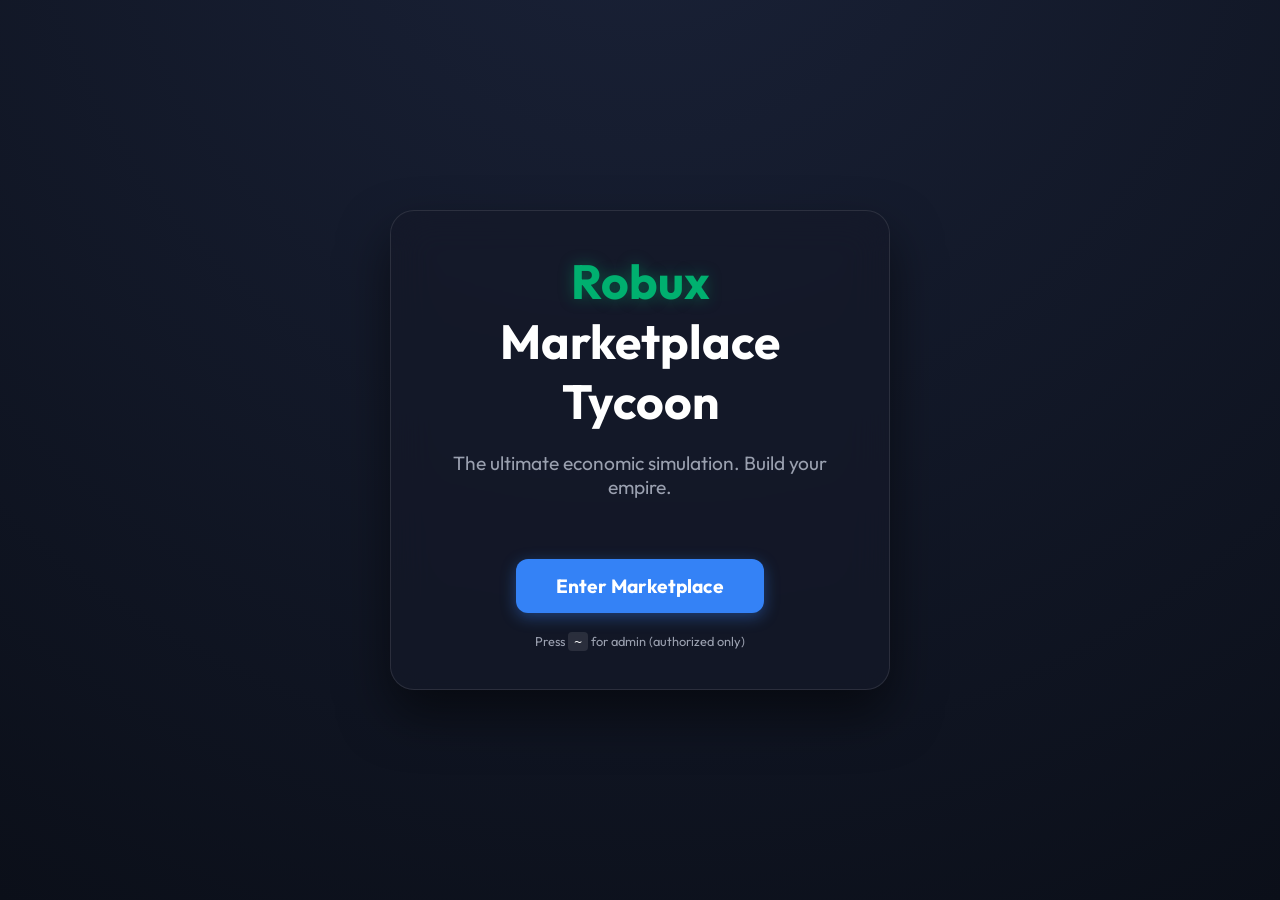
<file: index.html>
<!DOCTYPE html>
<html lang="en">

<head>
    <meta charset="UTF-8">
    <meta name="viewport" content="width=device-width, initial-scale=1.0">
    <title>Robux Marketplace Tycoon | Anti-Amazon</title>

    <!-- Google Fonts -->
    <link
        href="https://fonts.googleapis.com/css2?family=Outfit:wght@300;400;600;700;900&family=JetBrains+Mono:wght@400;700&family=Luckiest+Guy&display=swap"
        rel="stylesheet">
    <link rel="stylesheet" href="style.css">
</head>

<body>

    <!-- ===== START SCREEN ===== -->
    <section id="start-screen" class="view active">
        <div class="glass-container">
            <h1 class="glow-text"><span class="robux">Robux</span> Marketplace Tycoon</h1>
            <p class="subtitle">The ultimate economic simulation. Build your empire.</p>

            <div class="start-actions">
                <button id="btn-play" class="primary-btn">Enter Marketplace</button>
            </div>

            <p class="instructions">Press <code class="key">~</code> for admin (authorized only)</p>
        </div>
    </section>

    <!-- ===== MAIN GAME ===== -->
    <section id="game-screen" class="view hidden">

        <!-- Header -->
        <header class="game-header">
            <div class="header-left">
                <div class="balance-container">
                    <span class="robux-symbol">R$</span>
                    <span id="player-balance" class="balance-amount">500</span>
                    <span id="passive-income-display" class="cps-display">+0 /sec</span>
                </div>
            </div>

            <div class="header-right">
                <div id="header-badges" class="badges">
                    <span class="badge admin-badge hidden" id="admin-badge">ADMIN</span>
                </div>
                <button id="btn-restart" class="secondary-btn">Restart</button>
            </div>
        </header>

        <!-- Main Layout -->
        <main class="game-layout">

            <!-- Left/Main Area -->
            <div class="left-section">

                <!-- Navigation Tabs -->
                <nav class="tabs">
                    <button class="tab-btn active" data-tab="market-tab">Market</button>
                    <button class="tab-btn" data-tab="invest-tab">Investments</button>
                    <button class="tab-btn" data-tab="loan-tab">Loans</button>
                    <button class="tab-btn" data-tab="startup-tab">Startups</button>
                    <button class="tab-btn" data-tab="crypto-tab">Crypto</button>
                    <button class="tab-btn" data-tab="auction-tab">Auction</button>
                </nav>

                <!-- Market Tab -->
                <div id="market-tab" class="panel tab-content active">
                    <div class="panel-header">
                        <h2>Item Marketplace</h2>
                        <p class="section-desc">Buy limited items at market price and flip them for a profit.</p>
                    </div>
                    <div id="market-grid" class="item-grid"></div>
                </div>

                <!-- Investments Tab -->
                <div id="invest-tab" class="panel tab-content">
                    <div class="panel-header">
                        <h2>Passive Investments</h2>
                        <p class="section-desc">Purchase assets that generate R$ every second.</p>
                    </div>
                    <div id="investments-grid" class="invest-grid"></div>
                </div>

                <!-- Loans Tab -->
                <div id="loan-tab" class="panel tab-content">
                    <div class="panel-header">
                        <h2>Bank Loans</h2>
                        <p class="section-desc">Need quick cash? Borrow R$ but watch the interest rates!</p>
                    </div>

                    <div id="active-loans-section" class="active-loans-box hidden">
                        <h3>Your Active Loans</h3>
                        <div id="active-loans-list" class="loan-list"></div>
                    </div>

                    <div id="loans-grid" class="loan-grid"></div>
                </div>

                <!-- Startups Tab -->
                <div id="startup-tab" class="panel tab-content">
                    <div class="panel-header">
                        <h2>Venture Capital</h2>
                        <p class="section-desc">Found your own startup or invest in others for massive long-term gains.
                        </p>
                    </div>

                    <div class="startup-create-section">
                        <input type="text" id="startup-name-input" placeholder="Enter Company Name...">
                        <button id="btn-create-startup" class="action-btn">Found Startup</button>
                    </div>

                    <div id="startups-grid" class="startup-grid"></div>
                </div>

                <!-- Crypto Area -->
                <div id="crypto-tab" class="panel tab-content">
                    <div class="panel-header">
                        <h2>Crypto Market</h2>
                        <p class="section-desc">Trade highly volatile cryptocurrencies or launch your own!</p>
                    </div>

                    <!-- Wallet Setup -->
                    <div id="crypto-setup-section" class="crypto-card-special">
                        <h3>Setup Crypto Wallet</h3>
                        <div class="crypto-input-row">
                            <input type="text" id="crypto-acc-input" placeholder="Wallet Name (e.g. Satoshi123)">
                            <button id="btn-create-wallet" class="action-btn">Create</button>
                        </div>
                    </div>

                    <!-- Coin Launch -->
                    <div id="crypto-launch-section" class="crypto-card-special hidden">
                        <h3>Launch Your Own Coin</h3>
                        <p id="crypto-wallet-name-display"></p>
                        <div class="crypto-input-row">
                            <input type="text" id="crypto-coin-input" placeholder="Coin Ticker (e.g. MOON)">
                            <button id="btn-launch-coin" class="action-btn">Launch (R$ 10K)</button>
                        </div>
                    </div>

                    <div id="cryptos-grid" class="startup-grid"></div>
                </div>

                <!-- Auction Area -->
                <div id="auction-tab" class="panel tab-content">
                    <div class="panel-header">
                        <h2>Live Auction</h2>
                        <p class="section-desc">Race against the clock! Buy exclusive items before time runs out.</p>
                    </div>
                    <div id="auctions-container" class="item-grid split-grid"></div>
                </div>

            </div>

            <!-- Inventory / Sidebar -->
            <aside class="right-section panel inventory-panel">
                <div class="inventory-section">
                    <h2>Your Inventory</h2>
                    <div id="inventory-grid" class="item-grid split-grid"></div>
                    <div id="empty-inventory-msg">Your inventory is empty.</div>
                </div>

                <div class="portfolio-section">
                    <h2>Your Portfolio</h2>
                    <div id="portfolio-list" class="portfolio-list"></div>
                </div>

                <div class="startup-portfolio-section">
                    <h2>Your Startups</h2>
                    <div id="startup-portfolio-list" class="portfolio-list"></div>
                </div>

                <!-- Trade Panel -->
                <div class="trade-section">
                    <h2>High-Risk Trade</h2>
                    <div class="trade-box">
                        <input type="number" id="trade-amount" placeholder="Amount..." min="1">
                        <button id="btn-trade" class="action-btn">Trade</button>
                    </div>
                    <p id="trade-result" class="trade-status"></p>
                </div>
            </aside>

        </main>

        <!-- Local Chat / Console -->
        <div class="chat-panel">
            <div class="chat-header">
                <h3>System Console</h3>
                <span id="chat-online-count" class="chat-online">Local Mode</span>
            </div>
            <div id="chat-container" class="chat-container"></div>
            <div class="chat-input-row">
                <input type="text" id="chat-input" placeholder="Type command or message..." maxlength="200">
                <button id="chat-send-btn">Send</button>
            </div>
        </div>

    </section>

    <!-- ===== EVENT BANNER ===== -->
    <div id="event-banner" class="event-banner">
        <div class="event-content">
            <h1 id="event-title">EVENT</h1>
            <p id="event-desc">Description goes here</p>
        </div>
    </div>

    <!-- ===== ADMIN PANEL ===== -->
    <div id="admin-panel" class="hidden admin-hacker-theme">
        <div class="hacker-scanline"></div>
        <h2>Admin Panel</h2>

        <div class="admin-controls">
            <div class="admin-section">
                <label>Set/Add Robux</label>
                <input type="number" id="admin-robux" placeholder="Amount...">
                <div class="admin-btn-row">
                    <button id="btn-admin-set">Set</button>
                    <button id="btn-admin-add">Add</button>
                    <button id="btn-admin-sub">Sub</button>
                </div>
            </div>

            <div class="admin-section">
                <label>Give Item</label>
                <select id="admin-item-select"></select>
                <button id="btn-admin-give-item">Give Item</button>
            </div>

            <div class="admin-section">
                <label>Give Investment</label>
                <select id="admin-invest-select"></select>
                <button id="btn-admin-give-invest">Give Investment</button>
            </div>

            <div class="admin-section">
                <label>Global Events</label>
                <select id="admin-event-select">
                    <option value="">-- Select Event --</option>
                    <option value="christmas">Christmas</option>
                    <option value="disco">Disco</option>
                    <option value="neon">Neon</option>
                    <option value="virus">Virus</option>
                    <option value="golden">Golden</option>
                    <option value="nightmare">Nightmare</option>
                    <option value="matrix">Matrix</option>
                    <option value="underwater">Underwater</option>
                    <option value="hell">Hell</option>
                    <option value="cyberpunk">Cyberpunk</option>
                    <option value="void">Void</option>
                    <option value="glitch">Glitch</option>
                    <option value="solar">Solar Eclipse</option>
                    <option value="bloodmoon">Blood Moon</option>
                    <option value="synth">Synthesized</option>
                    <option value="voidpulse">The Void</option>
                </select>
                <div class="admin-btn-row">
                    <button id="btn-trigger-event">Trigger</button>
                    <button id="btn-event-mutate">Mutate</button>
                    <button id="btn-event-clear">Clear</button>
                </div>
            </div>

            <div class="admin-section">
                <label>CPS Multiplier</label>
                <input type="number" id="admin-multiplier" placeholder="1x" value="1">
                <button id="btn-admin-multiplier">Apply</button>
            </div>

            <div class="admin-toggle-row">
                <button id="btn-admin-god">Toggle God Mode</button>
                <button id="btn-admin-reset" class="danger-btn">Hard Reset</button>
            </div>

            <div class="admin-section">
                <label>Console Command</label>
                <input type="text" id="admin-cmd-input" placeholder="/help">
                <button id="btn-admin-cmd">Run</button>
            </div>

            <button id="btn-admin-close" class="admin-close-btn">Close Panel</button>
        </div>
    </div>

    <!-- ===== ADMIN LOGIN MODAL ===== -->
    <div id="admin-login-modal" class="hidden">
        <div class="glass-panel">
            <h2>Admin Login</h2>
            <div class="login-row">
                <input type="text" id="admin-email" placeholder="Email (Authorized Only)">
                <input type="password" id="admin-password" placeholder="Password">
                <p id="login-error" class="error-msg"></p>
                <div class="admin-btn-row">
                    <button id="btn-do-login">Login</button>
                    <button id="btn-cancel-login" class="secondary-btn">Cancel</button>
                </div>
            </div>
        </div>
    </div>

    <!-- ===== GAME OVER ===== -->
    <section id="game-over-screen" class="view hidden">
        <div class="glass-container error-container">
            <h1 class="error-text">Bankrupt!</h1>
            <p>You have 0 R$, no items to sell, and no passive income. Game Over.</p>
            <button id="btn-retry" class="primary-btn">Try Again</button>
        </div>
    </section>

    <!-- ===== CREDITS ===== -->
    <div id="credits-modal" class="hidden">
        <div class="credits-content glass-container">
            <h2 class="credits-title">Credits</h2>
            <div class="credits-list">
                <div class="credit-entry">
                    <h4>Vadim Berthier</h4>
                    <span class="credit-role">Lead Developer</span>
                </div>
                <div class="credit-entry">
                    <h4>Siobhan</h4>
                    <span class="credit-role">Sister & Tester</span>
                </div>
                <div class="credit-entry">
                    <h4>Mina</h4>
                    <span class="credit-role">Support</span>
                </div>
                <div class="credit-entry">
                    <h4>Alex</h4>
                    <span class="credit-role">Advisor</span>
                </div>
            </div>
            <button id="btn-close-credits" class="secondary-btn">Close</button>
        </div>
    </div>

    <!-- ===== GLOBAL ANNOUNCEMENT ===== -->
    <div id="announcement-overlay" class="announcement-overlay hidden">
        <div class="announcement-content">
            <span id="announce-name" class="announce-name-text">SYSTEM</span>
            <div class="roblox-verified-badge">
                <div class="badge-square"></div>
                <div class="badge-check"></div>
            </div>
            <span class="announcement-colon">:</span>
            <span id="announce-msg-body" class="announcement-text">This is a global announcement.</span>
        </div>
    </div>

    <!-- Scripts -->
    <script src="items.js"></script>
    <script src="script.js"></script>

</body>

</html>
</file>
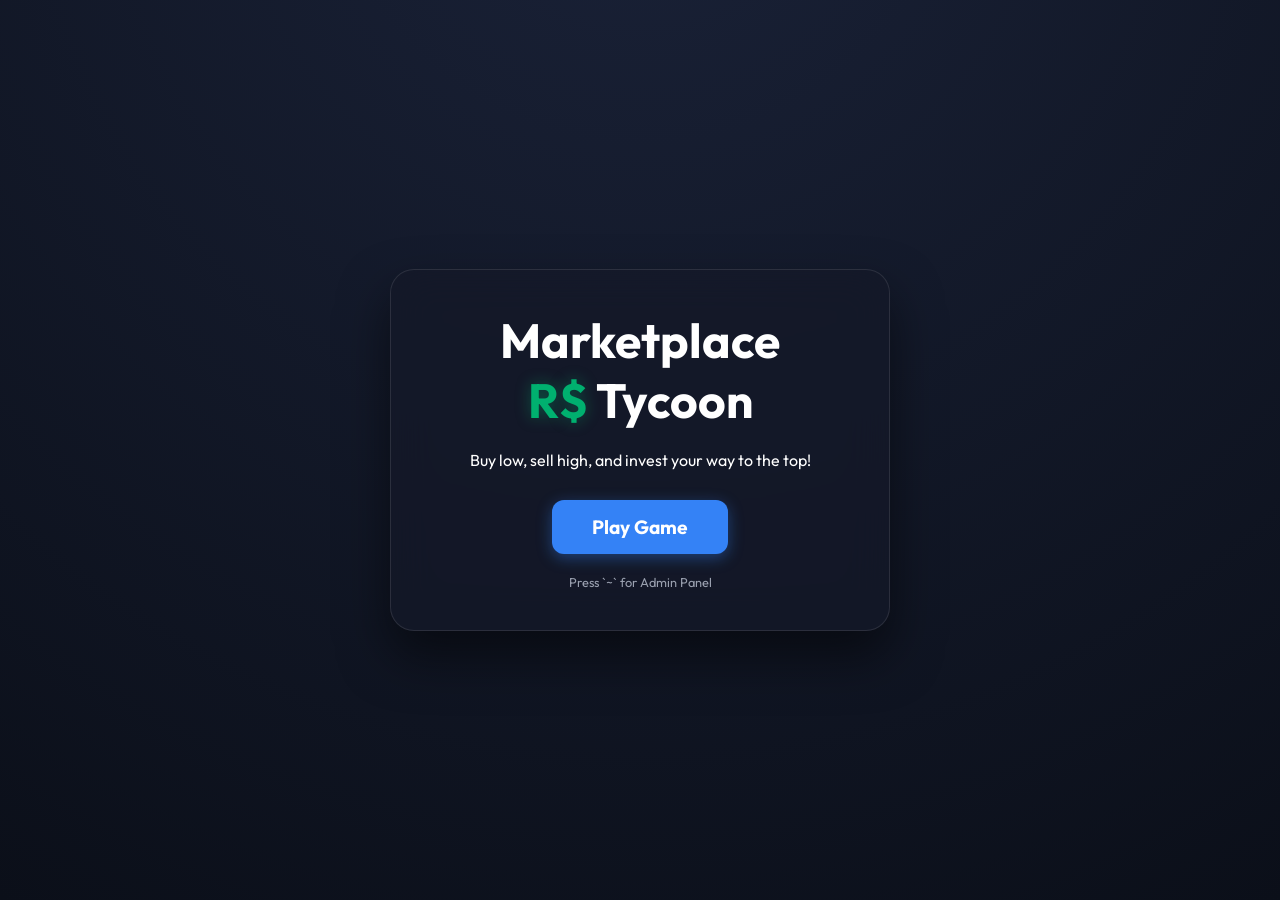
<file: marketplace.tycoon.html>
<!DOCTYPE html>
<html lang="en">
<head>
    <meta charset="UTF-8">
    <meta name="viewport" content="width=device-width, initial-scale=1.0">
    <title>Robux Marketplace Tycoon</title>
    <link href="https://fonts.googleapis.com/css2?family=Outfit:wght@300;500;700&display=swap" rel="stylesheet">
    <link rel="stylesheet" href="style.css">
</head>
<body>
    
    <!-- Admin Panel (Hidden) -->
    <div id="admin-panel" class="hidden glass-panel">
        <h2>Admin Panel</h2>
        <div class="admin-controls">
            <div class="admin-section">
                <label>Set R$</label>
                <input type="number" id="admin-robux" placeholder="Enter amount">
                <div class="admin-btn-row">
                    <button id="btn-admin-set">Set Funds</button>
                    <button id="btn-admin-add">Add Funds</button>
                    <button id="btn-admin-sub">Remove Funds</button>
                </div>
            </div>

            <div class="admin-section">
                <label>Give Item</label>
                <select id="admin-item-select"></select>
                <button id="btn-admin-give-item">Give Item</button>
            </div>

            <div class="admin-section">
                <label>Give Investment</label>
                <select id="admin-invest-select"></select>
                <button id="btn-admin-give-invest">Give Investment</button>
            </div>

            <div class="admin-section">
                <label>Multiplier</label>
                <input type="number" id="admin-multiplier" placeholder="CPS Multiplier (e.g. 10)" value="1">
                <button id="btn-admin-multiplier">Set Multiplier</button>
            </div>

            <div class="admin-section admin-toggle-row">
                <button id="btn-admin-god">Toggle God Mode</button>
                <button id="btn-admin-reset">Reset Game</button>
            </div>

            <div class="admin-section">
                <label>Admin CMD</label>
                <input type="text" id="admin-cmd-input" placeholder="/givemoney 1000, /godmode, /help...">
                <button id="btn-admin-cmd">Execute</button>
            </div>

            <button id="btn-admin-close" class="admin-close-btn">Close Panel</button>
        </div>
    </div>

    <!-- Start Screen -->
    <section id="start-screen" class="view active">
        <div class="glass-container">
            <h1 class="glow-text">Marketplace<br><span class="robux">R$</span> Tycoon</h1>
            <p>Buy low, sell high, and invest your way to the top!</p>
            <div class="menu-options">
                <button id="btn-play" class="primary-btn">Play Game</button>
                <div class="instructions">Press `~` for Admin Panel</div>
            </div>
        </div>
    </section>

    <!-- Game Screen -->
    <section id="game-screen" class="view hidden">
        <header class="game-header">
            <div class="header-left">
                <div class="balance-container">
                    <span class="robux-symbol">R$</span>
                    <span id="player-balance" class="balance-amount">50</span>
                </div>
                <div id="passive-income-display" class="cps-display">R$ +0 /sec</div>
            </div>
            <button id="btn-restart" class="secondary-btn">Quit</button>
        </header>

        <main class="game-layout">
            <div class="left-section">
                <!-- Tabs -->
                <div class="tabs">
                    <button class="tab-btn active" data-tab="market-tab">Marketplace</button>
                    <button class="tab-btn" data-tab="invest-tab">Investments</button>
                    <button class="tab-btn" data-tab="loan-tab">Loans</button>
                    <button class="tab-btn" data-tab="startup-tab">Startups</button>
                </div>
                
                <!-- Market Area -->
                <div id="market-tab" class="panel tab-content active">
                    <h2>Marketplace</h2>
                    <div id="market-grid" class="item-grid"></div>
                </div>

                <!-- Investments Area -->
                <div id="invest-tab" class="panel tab-content">
                    <h2>Investments</h2>
                    <p class="section-desc">Buy investments to generate Robux automatically every second.</p>
                    
                    <div class="risk-section panel" style="background: rgba(255, 65, 108, 0.1); border: 1px solid rgba(255, 65, 108, 0.3); margin-bottom: 20px; padding: 15px; border-radius: 10px;">
                        <h3 style="color: #ff4b2b; margin-bottom: 10px;">🎰 High-Risk Trading</h3>
                        <p>Enter an amount to trade. You have a chance to multiply it, or lose it entirely!</p>
                        <div style="display: flex; gap: 10px; margin-top: 10px;">
                            <input type="number" id="trade-amount" placeholder="Amount (e.g. 500)" style="padding: 10px; border-radius: 5px; border: none; flex-grow: 1; background: rgba(255,255,255,0.1); color: white;">
                            <button id="btn-trade" class="action-btn" style="margin: 0; background: linear-gradient(135deg, #ff416c 0%, #ff4b2b 100%); width: 100px;">Trade</button>
                        </div>
                        <div id="trade-result" style="margin-top: 15px; font-weight: bold; min-height: 20px;"></div>
                    </div>

                    <div id="investments-grid" class="invest-grid"></div>
                </div>

                <!-- Loans Area -->
                <div id="loan-tab" class="panel tab-content">
                    <h2>Loans</h2>
                    <p class="section-desc">Borrow R$ to grow faster, but repay with interest before penalties kick in!</p>
                    
                    <div id="active-loans-section" style="margin-bottom: 20px; display: none;">
                        <h3 style="color: #ff4b2b; margin-bottom: 10px;">📋 Your Active Loans</h3>
                        <div id="active-loans-list" class="loan-list"></div>
                    </div>

                    <div id="loans-grid" class="loan-grid"></div>
                </div>

                <!-- Startups Area -->
                <div id="startup-tab" class="panel tab-content">
                    <h2>Startups</h2>
                    <p class="section-desc">Create or invest in startups to earn passive income per second!</p>
                    
                    <div class="startup-create-section" style="background: rgba(0, 176, 111, 0.1); border: 1px solid rgba(0, 176, 111, 0.3); margin-bottom: 20px; padding: 15px; border-radius: 10px;">
                        <h3 style="color: #00b06f; margin-bottom: 10px;">🚀 Found a Startup</h3>
                        <p>Name your company and start raising capital!</p>
                        <div style="display: flex; gap: 10px; margin-top: 10px;">
                            <input type="text" id="startup-name-input" placeholder="Company Name (e.g. SpaceX)" style="padding: 10px; border-radius: 5px; border: none; flex-grow: 1; background: rgba(255,255,255,0.1); color: white;">
                            <button id="btn-create-startup" class="action-btn" style="margin: 0; background: linear-gradient(135deg, #00b06f 0%, #00d285 100%); width: 120px;">Create</button>
                        </div>
                    </div>

                    <div id="startups-grid" class="startup-grid"></div>
                </div>
            </div>

            <!-- Inventory Area -->
            <div class="right-section panel inventory-panel">
                <h2>Your Inventory</h2>
                <div id="inventory-grid" class="item-grid split-grid"></div>
                <div id="empty-inventory-msg">Your inventory is empty.</div>
                
                <hr style="border-color: rgba(255,255,255,0.1); margin: 20px 0;">
                <h2>Your Portfolio</h2>
                <div id="portfolio-list" class="portfolio-list"></div>
                
                <hr style="border-color: rgba(255,255,255,0.1); margin: 20px 0;">
                <h2>Your Startups</h2>
                <div id="startup-portfolio-list" class="portfolio-list"></div>
            </div>
        </main>

        <!-- Global Chat -->
        <div class="chat-panel panel">
            <div class="chat-header">
                <h3>🌐 Global Chat</h3>
            </div>
            <div id="chat-container" class="chat-container"></div>
            <div class="chat-input-row">
                <input type="text" id="chat-input" placeholder="Type a message or /command...">
                <button id="chat-send-btn">Send</button>
            </div>
        </div>
    </section>

    <!-- Game Over Screen -->
    <section id="game-over-screen" class="view hidden">
        <div class="glass-container error-container">
            <h1 class="error-text">Bankrupt!</h1>
            <p>You have 0 R$, no items to sell, and no passive income. Game Over.</p>
            <button id="btn-retry" class="primary-btn">Try Again</button>
        </div>
    </section>

    <!-- 
        UPDATE LEAK MODAL
        This modal appears 10 seconds after clicking "Play Game".
        Use this to tease upcoming updates to your players.
        
        HOW TO USE:
        1. Replace the [UPDATE INFO TEXT] below with details about your new update.
        2. To add a real photo leak, replace the question-mark placeholder div
           with an <img> tag pointing to your leaked image.
        3. To change how long before this appears, edit the timer in script.js
           (search for "startLeakTimer" — default is 10000ms = 10 seconds).
    -->
    <div id="update-leak-modal" class="hidden">
        <div class="update-leak-content">
            <!-- Big mystery icon at the top -->
            <div class="leak-question-mark">???</div>
            
            <!-- Title of the leak screen -->
            <h2 class="leak-title">UPDATE LEAK</h2>
            
            <!-- 
                UPDATE INFO SECTION
                Put your update details here. Replace the paragraph below
                with info about what the new update will add/change.
                Example: "A new trading system is coming with live auctions!"
            -->
            <div class="leak-info-card">
                <h3>📢 New Update Info(reallygood)</h3>
                <p>
                    <!-- REPLACE THIS TEXT WITH YOUR UPDATE DESCRIPTION -->
                    [new stuff and somthing insane coming sooooonnn.]
                </p>
            </div>
            
            <!-- 
                PHOTO LEAK SECTION
                Linked image: live.png
            -->
            <div class="leak-photo-card">
                <div class="leak-photo-placeholder">
                    <img src="live.png" alt="Leaked photo" style="width: 100%; height: 100%; object-fit: cover; border-radius: 16px;">
                </div>
                <p>Photo Leak</p>
            </div>
            
            <button id="btn-close-leak" class="leak-close-btn">Close</button>
        </div>
    </div>

    <!-- Credits Modal -->
    <div id="credits-modal" class="hidden">
        <div class="credits-content">
            <h2 class="credits-title">Credits</h2>
            <div class="credits-list">
                <div class="credit-entry">
                    <h4>Vadim berthier</h4>
                    <span class="credit-role">Lead Developer</span>
                    <p>Designed the core game systems and architecture.</p>
                </div>
                <div class="credit-entry">
                    <h4>Siobhan</h4>
                    <span class="credit-role">Worlds best sister</span>
                    <p>she is very nice , tets my game.</p>
                </div>
                <div class="credit-entry">
                    <h4>mina</h4>
                    <span class="credit-role">worlds best mom</span>
                    <p>she is the best mom.</p>
                </div>
                <div class="credit-entry">
                    <h4>alex</h4>
                    <span class="credit-role">worlds best dad</span>
                    <p>best dad in tha world.</p>
                </div>
                <div class="credit-entry">
                    <h4>Name Five</h4>
                    <span class="credit-role">Community Manager</span>
                    <p>Managed chat features and player engagement.</p>
                </div>
                <div class="credit-entry">
                    <h4>Name Six</h4>
                    <span class="credit-role">QA Tester</span>
                    <p>Ensured bugs were squashed before release.</p>
                </div>
                <div class="credit-entry">
                    <h4>Name Seven</h4>
                    <span class="credit-role">Sound & Audio</span>
                    <p>Created immersive audio cues and atmosphere.</p>
                </div>
                <div class="credit-entry">
                    <h4>Name Eight</h4>
                    <span class="credit-role">Writer</span>
                    <p>Wrote item descriptions and update leak lore.</p>
                </div>
                <div class="credit-entry">
                    <h4>Name Nine</h4>
                    <span class="credit-role">Marketing</span>
                    <p>Spread the word and grew the player base.</p>
                </div>
                <div class="credit-entry">
                    <h4>Name Ten</h4>
                    <span class="credit-role">Special Thanks</span>
                    <p>For endless support, feedback, and inspiration.</p>
                </div>
            </div>
            <button id="btn-close-credits" class="credits-close-btn">Close</button>
        </div>
    </div>

    <script src="items.js"></script>
    <script src="script.js"></script>
</body>
</html>
</file>
<file: style.css>
:root {
    --bg-color: #0b0f19;
    --panel-bg: rgba(20, 25, 40, 0.7);
    --panel-bg-darker: rgba(10, 15, 25, 0.8);
    --border-color: rgba(255, 255, 255, 0.1);
    --robux-color: #00b06f;
    --robux-glow: 0px 0px 15px rgba(0, 176, 111, 0.4);
    --text-primary: #ffffff;
    --text-secondary: #9aa0af;
    --btn-primary: #3482f6;
    --btn-hover: #4f96ff;
    --danger: #ff4757;
}

* {
    box-sizing: border-box;
    margin: 0;
    padding: 0;
    font-family: 'Outfit', sans-serif;
}

body {
    background-color: var(--bg-color);
    color: var(--text-primary);
    overflow: auto;
    height: 100vh;
    display: flex;
    justify-content: center;
    align-items: center;
    background: radial-gradient(circle at 50% -20%, #1a2238 0%, #0b0f19 100%);
}

.view {
    position: absolute;
    top: 0;
    left: 0;
    width: 100%;
    height: 100%;
    display: flex;
    justify-content: center;
    align-items: center;
    transition: opacity 0.4s ease, visibility 0.4s ease;
    opacity: 0;
    visibility: hidden;
    z-index: 10;
}

.view.active {
    opacity: 1;
    visibility: visible;
}

.hidden {
    display: none !important;
}

/* Glassmorphism containers */
.glass-container {
    background: var(--panel-bg);
    backdrop-filter: blur(20px);
    border: 1px solid var(--border-color);
    padding: 40px;
    border-radius: 24px;
    text-align: center;
    box-shadow: 0 25px 50px rgba(0,0,0,0.5);
    max-width: 500px;
    width: 90%;
}

.glow-text {
    font-size: 3rem;
    margin-bottom: 20px;
    font-weight: 700;
}

.robux {
    color: var(--robux-color);
    text-shadow: var(--robux-glow);
}

.primary-btn {
    background: var(--btn-primary);
    color: white;
    border: none;
    padding: 15px 40px;
    font-size: 1.2rem;
    font-weight: bold;
    border-radius: 12px;
    cursor: pointer;
    transition: all 0.3s ease;
    margin-top: 30px;
    box-shadow: 0 4px 15px rgba(52, 130, 246, 0.4);
}

.primary-btn:hover {
    background: var(--btn-hover);
    transform: translateY(-2px);
    box-shadow: 0 8px 20px rgba(52, 130, 246, 0.6);
}

.secondary-btn {
    background: transparent;
    color: var(--text-secondary);
    border: 1px solid var(--border-color);
    padding: 10px 20px;
    border-radius: 8px;
    cursor: pointer;
    transition: all 0.2s;
}

.secondary-btn:hover {
    background: rgba(255, 255, 255, 0.05);
    color: white;
}

.instructions {
    margin-top: 20px;
    font-size: 0.8rem;
    color: var(--text-secondary);
}

/* Game Screen Layout */
#game-screen {
    flex-direction: column;
    justify-content: flex-start;
    padding: 20px;
}

.game-header {
    width: 100%;
    max-width: 1400px;
    display: flex;
    justify-content: space-between;
    align-items: center;
    padding: 20px;
    background: var(--panel-bg);
    backdrop-filter: blur(10px);
    border-radius: 16px;
    border: 1px solid var(--border-color);
    margin-bottom: 20px;
}

.header-left {
    display: flex;
    flex-direction: column;
}

.balance-container {
    font-size: 2.5rem;
    font-weight: bold;
    display: flex;
    align-items: center;
    gap: 10px;
}

.cps-display {
    color: var(--robux-color);
    font-size: 1.1rem;
    font-weight: bold;
    margin-left: 5px;
    opacity: 0.8;
}

.robux-symbol {
    color: var(--robux-color);
}

.balance-amount {
    color: white;
}

.game-layout {
    display: grid;
    grid-template-columns: 2fr 1fr;
    gap: 20px;
    width: 100%;
    max-width: 1400px;
    min-height: calc(100vh - 150px);
}

.left-section {
    display: flex;
    flex-direction: column;
    gap: 15px;
    min-height: 0;
    height: 100%;
    overflow: visible;
}

.right-section {
    height: 100%;
}

.tabs {
    display: flex;
    gap: 10px;
}

.tab-btn {
    background: var(--panel-bg-darker);
    color: var(--text-secondary);
    border: 1px solid var(--border-color);
    padding: 12px 25px;
    border-radius: 12px;
    cursor: pointer;
    font-size: 1.1rem;
    font-weight: bold;
    transition: 0.2s;
    flex-grow: 1;
}

.tab-btn:hover {
    background: rgba(255,255,255,0.05);
}

.tab-btn.active {
    background: var(--btn-primary);
    color: white;
    border-color: var(--btn-primary);
}

.panel {
    background: var(--panel-bg);
    border: 1px solid var(--border-color);
    border-radius: 16px;
    padding: 20px;
    overflow-y: auto;
    backdrop-filter: blur(10px);
    flex-grow: 1;
}

.tab-content {
    display: none;
    height: 100%;
}

.tab-content.active {
    display: block;
}

.panel h2 {
    margin-bottom: 20px;
    padding-bottom: 15px;
    border-bottom: 1px solid var(--border-color);
}

.section-desc {
    color: var(--text-secondary);
    margin-bottom: 20px;
}

/* Grids & Item Cards */
.item-grid {
    display: grid;
    grid-template-columns: repeat(auto-fill, minmax(180px, 1fr));
    gap: 15px;
    padding-bottom: 20px;
}

.split-grid {
    grid-template-columns: repeat(auto-fill, minmax(150px, 1fr));
}

.invest-grid {
    display: grid;
    grid-template-columns: 1fr;
    gap: 15px;
    padding-bottom: 20px;
}

.item-card {
    background: var(--panel-bg-darker);
    border: 1px solid rgba(255, 255, 255, 0.05);
    border-radius: 12px;
    padding: 15px;
    text-align: center;
    transition: transform 0.2s, box-shadow 0.2s;
    position: relative;
}

.item-card:hover {
    transform: translateY(-5px);
    box-shadow: 0 10px 20px rgba(0,0,0,0.4);
    border-color: rgba(255, 255, 255, 0.15);
}

.item-card img {
    width: 100%;
    height: 120px;
    object-fit: contain;
    margin-bottom: 10px;
    border-radius: 8px;
    background: rgba(255,255,255,0.02);
}

.no-image {
    width: 100%;
    height: 120px;
    background: rgba(255,255,255,0.02);
    border-radius: 8px;
    margin-bottom: 10px;
    display: flex;
    justify-content: center;
    align-items: center;
    font-size: 3rem;
    color: var(--text-secondary);
    opacity: 0.5;
}

.item-name {
    font-size: 1rem;
    font-weight: bold;
    margin-bottom: 5px;
}

.item-price {
    color: var(--robux-color);
    font-weight: bold;
    font-size: 1.1rem;
}

.action-btn {
    width: 100%;
    padding: 8px 14px;
    margin-top: 10px;
    border-radius: 6px;
    border: none;
    font-weight: bold;
    cursor: pointer;
    transition: 0.2s;
    font-family: 'Outfit', sans-serif;
    font-size: 0.95rem;
}

.action-btn:disabled {
    opacity: 0.5;
    cursor: not-allowed;
}

.item-card .action-btn {
    width: 100%;
}

.buy-btn {
    background: var(--robux-color);
    color: rgba(0,0,0,0.8);
}

.buy-btn:hover {
    background: #00d285;
}

.sell-btn {
    background: var(--btn-primary);
    color: white;
}

.sell-btn:hover {
    background: var(--btn-hover);
}

.affordable {
    border-color: rgba(0, 176, 111, 0.4);
}

/* Investment List View */
.invest-card {
    background: var(--panel-bg-darker);
    border: 1px solid rgba(255, 255, 255, 0.05);
    border-radius: 12px;
    padding: 15px 20px;
    display: flex;
    justify-content: space-between;
    align-items: center;
    transition: 0.2s;
}

.invest-card:hover {
    border-color: rgba(255, 255, 255, 0.15);
}

.invest-info h3 {
    margin-bottom: 5px;
}

.invest-info p {
    color: var(--text-secondary);
    font-size: 0.9rem;
    margin-bottom: 5px;
}

.invest-cps {
    color: var(--robux-color);
    font-weight: bold;
}

.invest-action {
    display: flex;
    flex-direction: column;
    align-items: flex-end;
    gap: 10px;
    min-width: 150px;
}

.portfolio-list {
    display: flex;
    flex-direction: column;
    gap: 10px;
}

.portfolio-item {
    display: flex;
    justify-content: space-between;
    background: rgba(0,0,0,0.2);
    padding: 10px 15px;
    border-radius: 8px;
    border-left: 3px solid var(--robux-color);
}

/* Resell markup text */
.resell-value {
    font-size: 0.8rem;
    color: #4cd137;
    margin-top: 5px;
}

#empty-inventory-msg {
    color: var(--text-secondary);
    text-align: center;
    margin-top: 20px;
    font-style: italic;
}

/* Admin Panel */
#admin-panel {
    position: fixed;
    top: 20px;
    left: 50%;
    transform: translateX(-50%);
    background: rgba(20, 0, 0, 0.8);
    border: 1px solid var(--danger);
    z-index: 100;
    padding: 20px;
    display: flex;
    flex-direction: column;
    gap: 15px;
    min-width: 300px;
}

#admin-panel label {
    font-size: 0.9rem;
    color: var(--danger);
}

#admin-panel input {
    width: 100%;
    padding: 10px;
    margin: 5px 0 10px;
    border-radius: 6px;
    border: 1px solid var(--danger);
    background: rgba(0,0,0,0.5);
    color: white;
}

/* Animations */
@keyframes incrementPulse {
    0% { transform: scale(1); color: var(--robux-color); }
    50% { transform: scale(1.1); color: #00ff9d; }
    100% { transform: scale(1); color: white; }
}

.pulse {
    animation: incrementPulse 0.5s ease;
}

/* Error screen */
.error-text {
    color: var(--danger);
    text-shadow: 0 0 20px rgba(255, 71, 87, 0.5);
}

/* Loan Styles */
.loan-grid {
    display: grid;
    grid-template-columns: 1fr;
    gap: 15px;
    padding-bottom: 20px;
}

.loan-card {
    background: var(--panel-bg-darker);
    border: 1px solid rgba(255, 255, 255, 0.05);
    border-radius: 12px;
    padding: 15px 20px;
    display: flex;
    justify-content: space-between;
    align-items: center;
    transition: 0.2s;
}

.loan-card:hover {
    border-color: rgba(255, 255, 255, 0.15);
}

.loan-card.disabled {
    opacity: 0.5;
    border-color: rgba(255, 71, 87, 0.2);
}

.loan-info h3 {
    margin-bottom: 5px;
}

.loan-info p {
    color: var(--text-secondary);
    font-size: 0.9rem;
    margin-bottom: 5px;
}

.loan-details {
    display: flex;
    gap: 15px;
    font-size: 0.85rem;
    color: var(--text-secondary);
}

.loan-details b {
    color: var(--text-primary);
}

.loan-action {
    display: flex;
    flex-direction: column;
    align-items: flex-end;
    gap: 10px;
    min-width: 150px;
}

.loan-total {
    color: #ff416c;
    font-weight: bold;
}

.loan-btn {
    background: linear-gradient(135deg, #ff416c 0%, #ff4b2b 100%);
    color: white;
}

.loan-btn:hover {
    background: linear-gradient(135deg, #ff4b2b 0%, #ff416c 100%);
}

/* Active Loans */
.loan-list {
    display: flex;
    flex-direction: column;
    gap: 10px;
}

.active-loan-item {
    display: flex;
    justify-content: space-between;
    align-items: center;
    background: rgba(0,0,0,0.2);
    padding: 10px 15px;
    border-radius: 8px;
    border-left: 3px solid #ff416c;
}

.active-loan-info {
    display: flex;
    flex-direction: column;
    gap: 4px;
}

.loan-name {
    font-weight: bold;
}

.loan-timer {
    font-size: 0.85rem;
    color: var(--text-secondary);
}

.loan-remaining {
    font-size: 0.85rem;
    color: #ff416c;
}

.repay-btn {
    background: var(--robux-color);
    color: rgba(0,0,0,0.8);
}

.repay-btn:hover {
    background: #00d285;
}

/* --- Admin Panel Redesign (Hacker/Terminal Aesthetic) --- */
#admin-panel {
    background: rgba(5, 10, 20, 0.95) !important;
    border: 1px solid #00f2ff !important;
    box-shadow: 0 0 50px rgba(0, 242, 255, 0.2), inset 0 0 20px rgba(0, 242, 255, 0.1) !important;
    border-radius: 12px !important;
    font-family: 'JetBrains Mono', monospace !important;
    padding: 25px !important;
    width: 450px !important;
    max-height: 90vh;
    overflow-y: auto;
}

#admin-panel h2 {
    color: #00f2ff !important;
    text-transform: uppercase;
    letter-spacing: 4px;
    font-weight: 900;
    text-shadow: 0 0 15px rgba(0, 242, 255, 0.6);
    border-bottom: 1px solid rgba(0, 242, 255, 0.3) !important;
    margin-bottom: 20px !important;
    font-size: 1.5rem !important;
}

.admin-section {
    background: rgba(0, 242, 255, 0.03);
    border: 1px solid rgba(0, 242, 255, 0.15);
    padding: 15px;
    margin-bottom: 15px;
    border-radius: 8px;
    transition: all 0.3s ease;
}

.admin-section:hover {
    background: rgba(0, 242, 255, 0.05);
    border-color: rgba(0, 242, 255, 0.4);
}

.admin-section label {
    color: #00f2ff;
    font-size: 0.75rem;
    text-transform: uppercase;
    letter-spacing: 2px;
    margin-bottom: 10px;
    display: block;
}

.admin-section input, 
.admin-section select {
    background: rgba(0, 0, 0, 0.6) !important;
    border: 1px solid rgba(0, 242, 255, 0.3) !important;
    color: #00f2ff !important;
    font-family: 'JetBrains Mono', monospace !important;
    padding: 10px !important;
    border-radius: 4px !important;
    width: 100%;
}

.admin-btn-row {
    display: flex;
    gap: 8px;
    margin-top: 10px;
}

.admin-btn-row button,
.admin-section button {
    background: rgba(0, 242, 255, 0.1);
    border: 1px solid #00f2ff;
    color: #00f2ff;
    padding: 8px 15px;
    cursor: pointer;
    font-weight: bold;
    text-transform: uppercase;
    font-size: 0.7rem;
    letter-spacing: 1px;
    transition: all 0.2s;
}

.admin-btn-row button:hover,
.admin-section button:hover {
    background: #00f2ff;
    color: #000;
    box-shadow: 0 0 15px #00f2ff;
}

.admin-close-btn {
    border-color: #ff4757 !important;
    color: #ff4757 !important;
}

.admin-close-btn:hover {
    background: #ff4757 !important;
    color: #fff !important;
    box-shadow: 0 0 15px #ff4757 !important;
}

/* --- Global Announcement Styles --- */
.chat-announcement {
    background: linear-gradient(90deg, rgba(0, 162, 255, 0.1) 0%, rgba(0, 162, 255, 0.2) 50%, rgba(0, 162, 255, 0.1) 100%) !important;
    border: 1px solid rgba(0, 162, 255, 0.3) !important;
    padding: 12px 15px !important;
    margin: 10px 0 !important;
    border-radius: 12px !important;
    display: flex;
    flex-direction: column;
    gap: 5px;
    animation: announcePulse 2s infinite;
}

@keyframes announcePulse {
    0% { border-color: rgba(0, 162, 255, 0.3); box-shadow: 0 0 5px rgba(0, 162, 255, 0.1); }
    50% { border-color: rgba(0, 162, 255, 0.6); box-shadow: 0 0 15px rgba(0, 162, 255, 0.2); }
    100% { border-color: rgba(0, 162, 255, 0.3); box-shadow: 0 0 5px rgba(0, 162, 255, 0.1); }
}

/* --- Roblox Verified Badge CSS Recreation --- */
.roblox-verified-badge {
    position: relative;
    width: 24px;
    height: 24px;
    display: flex;
    align-items: center;
    justify-content: center;
    flex-shrink: 0;
}

.badge-square {
    position: absolute;
    width: 18px;
    height: 18px;
    background: #00a2ff;
    border-radius: 4px;
    transform: rotate(45deg);
    box-shadow: 0 0 10px rgba(0, 162, 255, 0.5);
}

.badge-check {
    position: absolute;
    width: 10px;
    height: 5px;
    border-left: 3px solid white;
    border-bottom: 3px solid white;
    transform: rotate(-45deg) translate(1px, -1px);
    z-index: 2;
}

/* --- Global Announcement Overlay --- */
.announcement-overlay {
    position: fixed;
    top: 50%;
    left: 50%;
    transform: translate(-50%, -50%);
    z-index: 2000;
    pointer-events: none;
    transition: all 0.5s cubic-bezier(0.175, 0.885, 0.32, 1.275);
}

.announcement-overlay.hidden {
    opacity: 0;
    transform: translate(-50%, -40%) scale(0.8);
    visibility: hidden;
}

.announcement-overlay:not(.hidden) .announcement-content {
    animation: announcementGlitch 0.4s ease-out;
}

@keyframes announcementGlitch {
    0% { transform: skewX(10deg) scale(0.9); opacity: 0; }
    20% { transform: skewX(-10deg); }
    40% { transform: skewX(5deg); }
    60% { transform: skewX(-5deg); }
    100% { transform: skewX(0) scale(1); opacity: 1; }
}

.announcement-content {
    background: linear-gradient(to bottom, #d2a679 0%, #b88a5d 40%, #8c6239 100%);
    border: 4px solid #5d3a1a;
    border-radius: 4px;
    padding: 10px 30px;
    display: flex;
    flex-direction: row;
    align-items: center;
    justify-content: center;
    gap: 8px;
    box-shadow: 0 15px 40px rgba(0, 0, 0, 0.6), inset 0 2px 0 rgba(255, 255, 255, 0.2);
    min-width: 650px;
    height: 90px;
    position: relative;
    font-family: 'Luckiest Guy', 'Segoe UI Black', 'Arial Black', sans-serif;
    transform-origin: center;
}

.announce-name-text {
    color: #ff2d2d;
    font-size: 3.5rem;
    font-weight: 900;
    line-height: 1;
    text-shadow: 
        -4px -4px 0 #000, 4px -4px 0 #000, -4px 4px 0 #000, 4px 4px 0 #000,
        -5px 0 0 #000, 5px 0 0 #000, 0 -5px 0 #000, 0 5px 0 #000,
        -6px -6px 0 #000, 6px -6px 0 #000, -6px 6px 0 #000, 6px 6px 0 #000;
}

.announcement-text {
    color: #ffffff;
    font-size: 3.5rem;
    font-weight: 900;
    line-height: 1;
    text-shadow: 
        -4px -4px 0 #000, 4px -4px 0 #000, -4px 4px 0 #000, 4px 4px 0 #000,
        -5px 0 0 #000, 5px 0 0 #000, 0 -5px 0 #000, 0 5px 0 #000,
        -6px -6px 0 #000, 6px -6px 0 #000, -6px 6px 0 #000, 6px 6px 0 #000;
    display: flex;
    align-items: center;
    white-space: nowrap;
}

.announcement-colon {
    color: #ffffff;
    font-size: 3.5rem;
    font-weight: 900;
    margin-right: 5px;
    text-shadow: 
        -4px -4px 0 #000, 4px -4px 0 #000, -4px 4px 0 #000, 4px 4px 0 #000,
        -5px 0 0 #000, 5px 0 0 #000, 0 -5px 0 #000, 0 5px 0 #000,
        -6px -6px 0 #000, 6px -6px 0 #000, -6px 6px 0 #000, 6px 6px 0 #000;
}

/* --- Roblox Verified Badge CSS Recreation (V3 - Accuracy Focus) --- */
.roblox-verified-badge {
    position: relative;
    width: 38px;
    height: 38px;
    display: flex;
    align-items: center;
    justify-content: center;
    transform: rotate(15deg);
    margin: 0 5px;
}

.badge-square {
    position: absolute;
    width: 34px;
    height: 34px;
    background: linear-gradient(to bottom, #1db2ff 0%, #0066ff 100%);
    border: 2px solid rgba(0,0,0,0.3);
    border-radius: 4px;
    box-shadow: 0 4px 8px rgba(0,0,0,0.4);
}

.badge-check {
    position: absolute;
    width: 18px;
    height: 9px;
    border-left: 5px solid white;
    border-bottom: 5px solid white;
    transform: rotate(-45deg) translate(2px, -3px);
    filter: drop-shadow(0 2px 2px rgba(0,0,0,0.3));
    z-index: 2;
}

/* --- New Events Themes --- */
body.theme-solar { background: #0a001a; color: #ff9d00; }
body.theme-solar .panel { border-color: #ff9d00; box-shadow: 0 0 15px rgba(255, 157, 0, 0.2); }
body.theme-solar::after { content: ''; position: fixed; inset: 0; background: radial-gradient(circle at center, transparent 30%, rgba(0,0,0,0.8)); pointer-events: none; }

body.theme-bloodmoon { background: #1a0000; color: #ff0000; }
body.theme-bloodmoon .panel { border-color: #ff0000; box-shadow: 0 0 15px rgba(255, 0, 0, 0.2); }
body.theme-bloodmoon::after { content: ''; position: fixed; inset: 0; background: rgba(255, 0, 0, 0.05); pointer-events: none; }

body.theme-synth { background: #05001a; color: #ff00ff; }
body.theme-synth .panel { border-color: #00ffff; box-shadow: 0 0 20px rgba(255, 0, 255, 0.3); }
body.theme-synth h2 { text-shadow: 2px 2px #00ffff; }

body.theme-voidpulse { background: #000; color: #fff; }
body.theme-voidpulse .panel { border-color: #fff; animation: voidBlink 4s infinite; }
@keyframes voidBlink { 0%, 100% { border-color: #fff; } 50% { border-color: #333; } }

/* --- Premium Chat Improvements --- */
.chat-message {
    border-bottom: 1px solid rgba(255, 255, 255, 0.03);
    padding: 10px !important;
    margin-bottom: 0 !important;
    border-radius: 0 !important;
}

.chat-message:last-child {
    border-bottom: none;
}

.chat-system {
    color: #00ff9d !important;
    background: rgba(0, 255, 157, 0.05) !important;
    border-left: 2px solid #00ff9d !important;
    font-size: 0.8rem !important;
}

.chat-announcement {
    background: linear-gradient(to bottom, #d2a679 0%, #a67c4e 100%);
    border: 2px solid #5d3a1a;
    border-radius: 4px;
    padding: 8px 12px;
    margin: 10px 0;
    display: flex;
    align-items: center;
    gap: 8px;
    font-family: 'Luckiest Guy', 'Segoe UI Black', sans-serif;
    box-shadow: 0 4px 10px rgba(0,0,0,0.3);
}

.chat-announcement span {
    color: #ff2d2d;
    font-weight: 900;
    font-size: 1.1rem;
    text-shadow: 
        -2px -2px 0 #000, 2px -2px 0 #000, -2px 2px 0 #000, 2px 2px 0 #000,
        -3px 0 0 #000, 3px 0 0 #000, 0 -3px 0 #000, 0 3px 0 #000;
}

.chat-announcement .announce-msg {
    color: #fff !important;
    font-weight: 900;
    font-size: 1.1rem;
    text-shadow: 
        -2px -2px 0 #000, 2px -2px 0 #000, -2px 2px 0 #000, 2px 2px 0 #000,
        -3px 0 0 #000, 3px 0 0 #000, 0 -3px 0 #000, 0 3px 0 #000;
}

/* --- Start Screen Cleanup --- */
.subtitle {
    margin-bottom: 30px !important;
}

.start-actions {
    gap: 20px !important;
}

/* Redesigned Global Chat - Compact Mode */
.chat-panel {
    position: fixed;
    bottom: 20px;
    right: 20px;
    width: 280px; /* Smaller width */
    height: 320px; /* Smaller height */
    display: flex;
    flex-direction: column;
    z-index: 100;
    padding: 0;
    overflow: hidden;
    background: rgba(10, 15, 25, 0.9);
    backdrop-filter: blur(20px);
    border: 1px solid rgba(255, 255, 255, 0.06);
    border-radius: 12px;
    box-shadow: 0 10px 30px rgba(0, 0, 0, 0.5);
    transition: transform 0.3s ease, height 0.3s ease;
}

.chat-header {
    background: rgba(20, 25, 45, 0.95);
    padding: 10px 15px; /* Tighter padding */
    border-bottom: 1px solid rgba(255, 255, 255, 0.05);
    display: flex;
    justify-content: space-between;
    align-items: center;
}

.chat-header h3 {
    margin: 0;
    font-size: 0.85rem; /* Smaller font */
    font-weight: 800;
    color: #fff;
    text-transform: uppercase;
    letter-spacing: 1px;
}

.chat-container {
    flex-grow: 1;
    overflow-y: auto;
    padding: 10px;
    display: flex;
    flex-direction: column;
    gap: 8px;
}

.chat-message {
    background: rgba(255, 255, 255, 0.03);
    padding: 8px 12px;
    border-radius: 10px;
    font-size: 0.85rem;
}

.chat-message:hover {
    background: rgba(255, 255, 255, 0.07);
    transform: translateX(3px);
}

.chat-message b {
    color: #3482f6;
    display: block;
    font-size: 0.8rem;
    margin-bottom: 4px;
    text-transform: uppercase;
    letter-spacing: 0.5px;
}

.chat-time {
    display: block;
    margin-top: 6px;
    color: var(--text-secondary);
    font-size: 0.7rem;
    font-weight: 300;
    text-align: right;
}

.chat-system {
    background: rgba(255, 215, 0, 0.05);
    border-left: 2px solid #ffd700;
    color: #f7d08a;
    font-style: italic;
    align-self: center;
    width: 95%;
    border-radius: 8px;
    text-align: center;
}

.chat-system b { color: #ffd700; }

.chat-admin {
    background: rgba(0, 176, 111, 0.08);
    border-left: 3px solid var(--robux-color);
    align-self: flex-start;
}

.chat-admin b { color: var(--robux-color); }

.chat-input-row {
    padding: 15px;
    background: rgba(10, 15, 30, 0.5);
    border-top: 1px solid rgba(255, 255, 255, 0.05);
    display: flex;
    gap: 10px;
}

.chat-input-row input {
    flex-grow: 1;
    background: rgba(255, 255, 255, 0.05);
    border: 1px solid rgba(255, 255, 255, 0.1);
    border-radius: 12px;
    padding: 10px 15px;
    color: white;
    font-size: 0.9rem;
    transition: border-color 0.2s;
}

.chat-input-row input:focus {
    border-color: var(--btn-primary);
    outline: none;
    background: rgba(255, 255, 255, 0.08);
}

.chat-input-row button {
    background: var(--btn-primary);
    color: white;
    border: none;
    padding: 0 18px;
    border-radius: 12px;
    font-weight: 700;
    cursor: pointer;
    transition: all 0.2s;
}

.chat-input-row button:hover {
    background: var(--btn-hover);
    transform: translateY(-2px);
}

/* Startup & Crypto Premium Cards */
.startup-grid {
    display: grid;
    grid-template-columns: repeat(auto-fill, minmax(320px, 1fr));
    gap: 20px;
    padding-bottom: 20px;
}

.startup-card {
    background: linear-gradient(145deg, rgba(30, 32, 40, 0.9), rgba(20, 22, 28, 0.95));
    border: 1px solid rgba(255, 255, 255, 0.05);
    border-radius: 16px;
    padding: 20px;
    display: flex;
    flex-direction: column;
    gap: 15px;
    transition: transform 0.3s cubic-bezier(0.175, 0.885, 0.32, 1.275), box-shadow 0.3s ease;
    box-shadow: 0 8px 32px rgba(0, 0, 0, 0.2);
    position: relative;
    overflow: hidden;
}

.startup-card::before {
    content: '';
    position: absolute;
    top: 0; left: 0; right: 0; height: 4px;
    background: linear-gradient(90deg, var(--btn-primary), #60a5fa);
    opacity: 0.8;
}

.startup-card:hover {
    transform: translateY(-5px);
    box-shadow: 0 12px 40px rgba(52, 130, 246, 0.15);
    border-color: rgba(255, 255, 255, 0.15);
}

.startup-header-flex {
    display: flex;
    align-items: center;
    gap: 15px;
}

.startup-icon-box {
    font-size: 2.2rem;
    background: rgba(255, 255, 255, 0.05);
    width: 55px;
    height: 55px;
    display: flex;
    align-items: center;
    justify-content: center;
    border-radius: 12px;
    box-shadow: inset 0 2px 10px rgba(0,0,0,0.2);
}

.crypto-icon {
    background: rgba(245, 158, 11, 0.1);
}

.startup-info {
    display: flex;
    flex-direction: column;
    align-items: flex-start;
}

.startup-info h3 {
    margin: 0;
    font-size: 1.3rem;
    font-weight: 700;
    letter-spacing: 0.5px;
    color: #fff;
    text-shadow: 0 2px 4px rgba(0,0,0,0.5);
    display: flex;
    align-items: center;
    gap: 8px;
}

.crypto-ticker {
    font-size: 0.8rem;
    color: var(--text-secondary);
    background: rgba(255,255,255,0.1);
    padding: 2px 6px;
    border-radius: 4px;
}

.startup-tier {
    font-size: 0.75rem;
    text-transform: uppercase;
    letter-spacing: 1px;
    background: rgba(52, 130, 246, 0.2);
    color: #60a5fa;
    padding: 3px 8px;
    border-radius: 4px;
    display: inline-block;
    margin-top: 5px;
    font-weight: 600;
}

.crypto-tier {
    background: rgba(245, 158, 11, 0.2);
    color: #fbbf24;
}

.startup-stats-grid {
    display: grid;
    grid-template-columns: repeat(3, 1fr);
    gap: 8px;
    background: rgba(0, 0, 0, 0.2);
    padding: 12px;
    border-radius: 10px;
    border: 1px solid rgba(255,255,255,0.03);
}

.stat-box {
    display: flex;
    flex-direction: column;
    align-items: center;
    text-align: center;
}

.stat-label {
    font-size: 0.7rem;
    color: var(--text-secondary);
    text-transform: uppercase;
    margin-bottom: 4px;
    letter-spacing: 0.5px;
}

.stat-value {
    font-size: 0.95rem;
    font-weight: 700;
    font-family: 'JetBrains Mono', monospace;
    color: #fff;
}

.text-green { color: #4ade80 !important; text-shadow: 0 0 10px rgba(74, 222, 128, 0.3); }
.text-gold { color: #fbbf24 !important; text-shadow: 0 0 10px rgba(251, 191, 36, 0.3); }

.startup-action {
    display: flex;
    justify-content: space-between;
    align-items: center;
    margin-top: auto;
    padding-top: 15px;
    border-top: 1px dashed rgba(255,255,255,0.1);
}

.share-price-display {
    display: flex;
    flex-direction: column;
}

.price-label { font-size: 0.8rem; color: var(--text-secondary); }
.price-value { font-size: 1.2rem; font-weight: 800; color: #fbbf24; font-family: 'JetBrains Mono', monospace; }

.invest-btn {
    background: linear-gradient(135deg, var(--btn-primary), #60a5fa);
    border: none;
    padding: 10px 20px;
    border-radius: 8px;
    font-weight: 600;
    font-size: 1rem;
    color: white;
    cursor: pointer;
    transition: all 0.2s;
    box-shadow: 0 4px 15px rgba(52, 130, 246, 0.4);
}

.invest-btn:hover {
    transform: scale(1.05);
    box-shadow: 0 6px 20px rgba(52, 130, 246, 0.6);
}

.invest-btn:active { transform: scale(0.95); }

.startup-btns {
    display: flex;
    gap: 10px;
    width: 100%;
}
.startup-btns button { flex: 1; }

.donate-row {
    display: flex;
    gap: 8px;
    width: 100%;
}

.donate-input {
    flex-grow: 1;
    padding: 6px 10px;
    border-radius: 5px;
    border: 1px solid var(--border-color);
    background: rgba(0,0,0,0.3);
    color: white;
    font-size: 0.85rem;
}

.donate-btn {
    background: linear-gradient(135deg, #00b06f 0%, #00d285 100%);
    color: white;
    border: none;
    padding: 6px 14px;
    border-radius: 5px;
    cursor: pointer;
    font-weight: bold;
    font-size: 0.85rem;
}

.donate-btn:hover {
    background: linear-gradient(135deg, #00d285 0%, #00b06f 100%);
}

.startup-create-section {
    display: flex;
    gap: 12px;
    margin-bottom: 25px;
    background: rgba(255, 255, 255, 0.03);
    padding: 20px;
    border-radius: 12px;
    border: 1px solid rgba(255, 255, 255, 0.08);
    backdrop-filter: blur(10px);
}

.startup-create-section input {
    flex: 1;
    background: rgba(0, 0, 0, 0.2);
    border: 1px solid rgba(255, 255, 255, 0.1);
    color: white;
    padding: 12px 18px;
    border-radius: 8px;
    font-size: 1.1rem;
    transition: all 0.3s ease;
}

.startup-create-section input:focus {
    outline: none;
    border-color: var(--btn-primary);
    box-shadow: 0 0 15px rgba(52, 130, 246, 0.3);
}

/* Admin CMD Input */
#admin-cmd-input {
    width: 100%;
    padding: 10px;
    margin: 5px 0 10px;
    border-radius: 6px;
    border: 1px solid var(--danger);
    background: rgba(0,0,0,0.5);
    color: white;
    font-family: monospace;
}

/* Update Leak Modal - REMOVED */

/* Live Auction Styles */
.auction-display {
    display: flex;
    flex-direction: column;
    align-items: center;
    gap: 25px;
    padding: 30px;
    background: rgba(0, 0, 0, 0.2);
    border-radius: 16px;
    border: 2px solid rgba(255, 200, 0, 0.3);
}

.auction-timer-section {
    text-align: center;
}

.auction-timer-label {
    font-size: 1rem;
    color: var(--text-secondary);
    margin-bottom: 8px;
    text-transform: uppercase;
    letter-spacing: 2px;
}

.auction-timer {
    font-size: 3.5rem;
    font-weight: 700;
    font-family: 'Courier New', monospace;
    color: #ffc800;
    text-shadow: 0 0 20px rgba(255, 200, 0, 0.5);
    background: rgba(0, 0, 0, 0.3);
    padding: 10px 30px;
    border-radius: 12px;
    border: 2px solid rgba(255, 200, 0, 0.4);
}

.auction-timer.urgent {
    color: #ff4757;
    border-color: rgba(255, 71, 87, 0.6);
    text-shadow: 0 0 20px rgba(255, 71, 87, 0.6);
    animation: timerPulse 0.5s ease infinite;
}

@keyframes timerPulse {
    0%, 100% { transform: scale(1); }
    50% { transform: scale(1.05); }
}

.auction-item-container {
    display: flex;
    flex-direction: column;
    align-items: center;
    gap: 15px;
    min-height: 250px;
    justify-content: center;
    padding: 20px;
}

.auction-item-card {
    background: var(--panel-bg-darker);
    border: 2px solid rgba(255, 200, 0, 0.4);
    border-radius: 16px;
    padding: 25px;
    text-align: center;
    width: 100%;
    max-width: 350px;
    transition: transform 0.3s ease, box-shadow 0.3s ease;
}

.auction-item-card:hover {
    transform: translateY(-5px);
    box-shadow: 0 15px 40px rgba(0, 0, 0, 0.4);
    border-color: rgba(255, 200, 0, 0.7);
}

.auction-item-card img {
    width: 150px;
    height: 150px;
    object-fit: contain;
    margin-bottom: 15px;
    border-radius: 12px;
    background: rgba(255,255,255,0.02);
}

.auction-item-name {
    font-size: 1.4rem;
    font-weight: 700;
    margin-bottom: 10px;
    color: #ffc800;
}

.auction-item-price {
    font-size: 2rem;
    font-weight: bold;
    color: var(--robux-color);
    margin-bottom: 15px;
}

.auction-join-btn {
    background: linear-gradient(135deg, #ffc800 0%, #ff9500 100%);
    color: #000;
    font-size: 1.2rem;
    padding: 15px 50px;
    border-radius: 12px;
    font-weight: 700;
    box-shadow: 0 5px 20px rgba(255, 200, 0, 0.3);
}

.auction-join-btn:hover {
    background: linear-gradient(135deg, #ff9500 0%, #ffc800 100%);
    transform: translateY(-3px);
    box-shadow: 0 10px 30px rgba(255, 200, 0, 0.5);
}

.auction-join-btn:disabled {
    background: rgba(255, 255, 255, 0.2);
    color: var(--text-secondary);
    cursor: not-allowed;
    opacity: 0.6;
}

.no-auction-message {
    color: var(--text-secondary);
    text-align: center;
    margin-top: 20px;
}

/* Premium Auction Styles */
.auction-card {
    background: linear-gradient(135deg, rgba(20, 25, 40, 0.9) 0%, rgba(30, 40, 60, 0.9) 100%);
    border: 2px solid rgba(255, 200, 0, 0.2);
    border-radius: 16px;
    padding: 15px;
    text-align: center;
    position: relative;
    transition: all 0.3s cubic-bezier(0.4, 0, 0.2, 1);
    display: flex;
    flex-direction: column;
    gap: 8px;
    overflow: hidden;
}

.auction-card:hover {
    transform: translateY(-5px) scale(1.02);
    border-color: rgba(255, 200, 0, 0.6);
    box-shadow: 0 15px 40px rgba(255, 200, 0, 0.15);
}

.auction-card .item-image-container {
    height: 100px;
    display: flex;
    justify-content: center;
    align-items: center;
    background: rgba(255, 255, 255, 0.03);
    border-radius: 10px;
    margin-bottom: 5px;
}

.auction-card img {
    height: 80px;
    max-width: 100%;
    object-fit: contain;
}

.auction-timer-container {
    height: 6px;
    width: 100%;
    background: rgba(255, 255, 255, 0.1);
    border-radius: 3px;
    margin: 10px 0;
    overflow: hidden;
}

.auction-timer-bar {
    height: 100%;
    background: linear-gradient(90deg, #ffc800, #ff9500);
    width: 100%;
    transition: width 1s linear;
}

.auction-timer-bar.urgent {
    background: linear-gradient(90deg, #ff4757, #ff6b81);
    animation: barPulse 0.5s ease infinite;
}

@keyframes barPulse {
    0%, 100% { opacity: 1; }
    50% { opacity: 0.7; }
}

.auction-price {
    font-size: 1.2rem;
    font-weight: 800;
    color: #ffc800;
    margin-bottom: 5px;
}

.auction-buy-btn {
    background: #ffc800 !important;
    color: #000 !important;
    margin-top: 0 !important;
}

.auction-buy-btn:hover {
    background: #ffdb4d !important;
    transform: scale(1.05);
}

.auction-badge {
    position: absolute;
    top: 10px;
    right: 10px;
    background: rgba(255, 71, 87, 0.9);
    color: white;
    font-size: 0.65rem;
    padding: 3px 8px;
    border-radius: 20px;
    font-weight: bold;
    text-transform: uppercase;
    letter-spacing: 1px;
    z-index: 2;
}

.credits-content {
    background: var(--panel-bg);
    border: 1px solid var(--border-color);
    border-radius: 20px;
    padding: 40px;
    max-width: 600px;
    width: 90%;
    max-height: 80vh;
    overflow-y: auto;
    backdrop-filter: blur(20px);
    box-shadow: 0 25px 50px rgba(0,0,0,0.6);
}

.credits-title {
    text-align: center;
    font-size: 2rem;
    margin-bottom: 30px;
    color: var(--robux-color);
    text-shadow: var(--robux-glow);
}

.credits-list {
    display: flex;
    flex-direction: column;
    gap: 15px;
    margin-bottom: 30px;
}

.credit-entry {
    background: rgba(0,0,0,0.2);
    padding: 15px;
    border-radius: 10px;
    border-left: 3px solid var(--robux-color);
}

.credit-entry h4 {
    font-size: 1.1rem;
    margin-bottom: 4px;
}

.credit-role {
    color: var(--robux-color);
    font-size: 0.85rem;
    font-weight: bold;
    display: block;
    margin-bottom: 6px;
}

.credit-entry p {
    color: var(--text-secondary);
    font-size: 0.9rem;
}

.credits-close-btn {
    width: 100%;
    padding: 12px;
    background: var(--btn-primary);
    color: white;
    border: none;
    border-radius: 10px;
    font-size: 1rem;
    font-weight: bold;
    cursor: pointer;
    transition: 0.2s;
    font-family: 'Outfit', sans-serif;
}

.credits-close-btn:hover {
    background: var(--btn-hover);
    transform: translateY(-2px);
}

/* Auctions placeholder grid */
.auctions-grid {
    display: grid;
    grid-template-columns: 1fr 1fr;
    gap: 20px;
    padding: 10px 0;
}

.auction-slot {
    background: var(--panel-bg-darker);
    border: 1px dashed rgba(255,200,0,0.3);
    border-radius: 16px;
    padding: 30px;
    text-align: center;
    display: flex;
    flex-direction: column;
    align-items: center;
    gap: 10px;
}

@keyframes shake {
    0%, 100% { transform: translateX(0); }
    25% { transform: translateX(-5px); }
    75% { transform: translateX(5px); }
}

.shake {
    animation: shake 0.4s ease;
}

/* --- Admin Events & Mutation Themes (Enhanced VFX) --- */

/* Christmas Theme */
.theme-christmas {
    background: radial-gradient(circle at 50% 0%, #1b4d3e 0%, #0b0f19 100%) !important;
}
.theme-christmas::before {
    content: '';
    position: fixed;
    top: 0; left: 0; width: 100%; height: 12px;
    background: repeating-linear-gradient(90deg, 
        #ff0000 0px, #ff0000 30px, 
        #ffffff 30px, #ffffff 35px,
        #00ff00 35px, #00ff00 65px,
        #ffffff 65px, #ffffff 70px
    );
    z-index: 2000;
    box-shadow: 0 5px 15px rgba(255, 0, 0, 0.4);
    animation: flashChristmas 0.8s infinite alternate;
}
.theme-christmas::after {
    content: '';
    position: fixed;
    top: -100px; left: 0; width: 100%; height: 150%;
    background-image: 
        radial-gradient(4px 4px at 100px 50px, #fff , transparent),
        radial-gradient(6px 6px at 200px 150px, #fff, transparent),
        radial-gradient(3px 3px at 300px 250px, #fff, transparent),
        radial-gradient(4px 4px at 400px 350px, #fff, transparent),
        radial-gradient(6px 6px at 500px 100px, #fff, transparent),
        radial-gradient(3px 3px at 50px 200px, #fff, transparent),
        radial-gradient(4px 4px at 150px 300px, #fff, transparent),
        radial-gradient(6px 6px at 250px 400px, #fff, transparent);
    background-size: 550px 550px;
    animation: snowFall 15s linear infinite;
    pointer-events: none;
    z-index: 1000;
}
@keyframes flashChristmas {
    from { filter: brightness(1) hue-rotate(0deg); }
    to { filter: brightness(1.5) hue-rotate(10deg); }
}
@keyframes snowFall {
    0% { background-position: 0px 0px, 0px 0px, 0px 0px, 0px 0px, 0px 0px, 0px 0px, 0px 0px, 0px 0px; }
    100% { background-position: 500px 1000px, 400px 400px, 300px 300px, 200px 200px, 100px 100px, 0px 0px, -100px -100px, -200px -200px; }
}
.theme-christmas .panel, .theme-christmas .glass-container {
    border: 2px solid #ff0000 !important;
    box-shadow: 0 0 20px rgba(255, 0, 0, 0.3), inset 0 0 10px rgba(0, 255, 0, 0.1) !important;
}

/* Disco Theme */
.theme-disco {
    animation: discoBackground 2s infinite linear;
}
.theme-disco::before {
    content: '';
    position: fixed;
    top: 0; left: 0; width: 100%; height: 100%;
    background: repeating-linear-gradient(45deg, transparent, transparent 20px, rgba(255, 255, 255, 0.1) 20px, rgba(255, 255, 255, 0.1) 40px);
    animation: discoStripes 1s infinite linear;
    pointer-events: none;
    z-index: 999;
}
@keyframes discoBackground {
    0% { background-color: #ff00ff; }
    33% { background-color: #00ffff; }
    66% { background-color: #ffff00; }
    100% { background-color: #ff00ff; }
}
@keyframes discoStripes {
    0% { background-position: 0 0; }
    100% { background-position: 56px 0; }
}
.theme-disco .view.active::after {
    content: '';
    position: fixed;
    top: 0; left: 0; width: 100%; height: 100%;
    background: radial-gradient(circle at var(--mouse-x, 50%) var(--mouse-y, 50%), transparent 10%, rgba(0,0,0,0.5) 80%);
    pointer-events: none;
    z-index: 1000;
}
.theme-disco * {
    animation: discoText 0.5s infinite alternate;
}
@keyframes discoText {
    from { filter: hue-rotate(0deg); }
    to { filter: hue-rotate(180deg); }
}

/* Neon Theme */
.theme-neon {
    --bg-color: #050505;
    background: #050505 !important;
}
.theme-neon .view.active::after {
    content: '';
    position: fixed;
    top: -50%; left: 0; width: 100%; height: 200%;
    background: linear-gradient(to bottom, transparent, rgba(0, 255, 255, 0.1), rgba(255, 0, 255, 0.1), transparent);
    animation: neonScan 4s linear infinite;
    pointer-events: none;
    z-index: 1000;
}
@keyframes neonScan {
    0% { transform: translateY(-50%); }
    100% { transform: translateY(50%); }
}
.theme-neon .panel, .theme-neon .glass-container, .theme-neon .item-card {
    border: 2px solid #00ffff !important;
    background: rgba(0,0,0,0.8) !important;
    box-shadow: 0 0 15px #00ffff, inset 0 0 10px rgba(0, 255, 255, 0.2) !important;
    border-radius: 4px !important;
}
.theme-neon h1, .theme-neon h2, .theme-neon .robux {
    color: #ff00ff !important;
    text-shadow: 0 0 10px #ff00ff, 0 0 20px #ff00ff, 0 0 40px #ff00ff !important;
}

/* Virus Theme */
.theme-virus {
    background: #000 !important;
    overflow: hidden;
}
.theme-virus::before {
    content: '';
    position: fixed;
    top: 0; left: 0; width: 100%; height: 100%;
    background: repeating-linear-gradient(0deg, rgba(0, 255, 65, 0.05) 0px, rgba(0, 255, 65, 0.05) 1px, transparent 1px, transparent 2px);
    pointer-events: none;
    z-index: 999;
    animation: crtFlicker 0.1s infinite;
}
@keyframes crtFlicker {
    0% { opacity: 0.8; }
    100% { opacity: 1; }
}
.theme-virus * {
    color: #00ff41 !important;
    font-family: 'Courier New', monospace !important;
    border-color: #003b00 !important;
    text-shadow: 0 0 5px #00ff41 !important;
}
.theme-virus .panel {
    animation: glitchBox 3s infinite;
}
@keyframes glitchBox {
    0%, 18%, 22%, 100% { transform: translate(0); filter: hue-rotate(0deg); }
    20% { transform: translate(-3px, 1px); filter: hue-rotate(90deg); }
    21% { transform: translate(3px, -1px); filter: hue-rotate(-90deg); }
}
.theme-virus .view.active {
    animation: virusShake 0.1s infinite;
}
@keyframes virusShake {
    0% { transform: translate(1px, 1px) rotate(0deg); }
    20% { transform: translate(-1px, 0px) rotate(1deg); }
    40% { transform: translate(1px, -1px) rotate(0deg); }
    60% { transform: translate(-1px, 1px) rotate(-1deg); }
    80% { transform: translate(0px, -1px) rotate(1deg); }
    100% { transform: translate(1px, 1px) rotate(0deg); }
}

/* Event Banner */
#event-banner {
    position: fixed;
    top: 50%;
    left: 50%;
    transform: translate(-50%, -50%) scale(0.5);
    background: rgba(0, 0, 0, 0.9);
    color: white;
    padding: 40px 80px;
    border-radius: 20px;
    z-index: 10000;
    text-align: center;
    pointer-events: none;
    opacity: 0;
    visibility: hidden;
    transition: all 0.5s cubic-bezier(0.175, 0.885, 0.32, 1.275);
    border: 4px solid var(--robux-color);
    box-shadow: 0 0 100px rgba(0, 176, 111, 0.5);
}
#event-banner.show {
    opacity: 1;
    visibility: visible;
    transform: translate(-50%, -50%) scale(1);
    animation: bannerPop 3s cubic-bezier(0.175, 0.885, 0.32, 1.275);
}
@keyframes bannerPop {
    0% { transform: translate(-50%, -50%) scale(0.5); opacity: 0; }
    10% { transform: translate(-50%, -50%) scale(1.1); opacity: 1; }
    15% { transform: translate(-50%, -50%) scale(1); opacity: 1; }
    85% { transform: translate(-50%, -50%) scale(1); opacity: 1; filter: blur(0); }
    100% { transform: translate(-50%, -100%) scale(0.8); opacity: 0; filter: blur(10px); }
}
#event-banner h1 {
    font-size: 4rem;
    margin: 0;
    text-transform: uppercase;
    letter-spacing: 10px;
    font-weight: 900;
    animation: pulseText 1s infinite alternate;
}
@keyframes pulseText {
    from { text-shadow: 0 0 10px var(--robux-color); }
    to { text-shadow: 0 0 30px var(--robux-color), 0 0 60px var(--robux-color); }
}
#event-banner p {
    font-size: 1.2rem;
    color: var(--text-secondary);
    margin-top: 10px;
}

/* Golden Theme */
.theme-golden {
    background: radial-gradient(circle at 50% 0%, #ffd700 0%, #1a1a1a 100%) !important;
}
.theme-golden::before {
    content: '';
    position: fixed;
    top: 0; left: 0; width: 100%; height: 100%;
    background: radial-gradient(circle, rgba(255,215,0,0.15) 0%, transparent 80%);
    animation: goldPulse 4s infinite alternate;
    pointer-events: none;
    z-index: 999;
}
@keyframes goldPulse {
    0% { transform: scale(1); opacity: 0.5; }
    100% { transform: scale(1.5); opacity: 1; }
}
.theme-golden .item-card {
    position: relative;
    overflow: hidden;
}
.theme-golden .item-card::before {
    content: '';
    position: absolute;
    top: 0; left: -100%; width: 50%; height: 100%;
    background: linear-gradient(to right, transparent, rgba(255, 215, 0, 0.4), transparent);
    transform: skewX(-20deg);
    animation: goldShine 3s infinite;
    pointer-events: none;
    z-index: 10;
}
@keyframes goldShine {
    0% { left: -100%; }
    20% { left: 200%; }
    100% { left: 200%; }
}
.theme-golden * { border-color: #ffd700 !important; }
.theme-golden .panel, .theme-golden .glass-container {
    background: rgba(255, 215, 0, 0.05) !important;
    box-shadow: 0 0 30px rgba(255, 215, 0, 0.3) !important;
}
.theme-golden h1, .theme-golden h2, .theme-golden .robux {
    color: #ffd700 !important;
    text-shadow: 0 0 20px rgba(255, 215, 0, 0.8) !important;
}

/* Nightmare Theme */
.theme-nightmare { background: #000 !important; }
.theme-nightmare::after {
    content: '';
    position: fixed;
    top: 0; left: 0; width: 100%; height: 100%;
    background: radial-gradient(circle at center, transparent 30%, rgba(255,0,0,0.3) 100%);
    pointer-events: none;
    z-index: 999;
    animation: nightmareVignette 5s infinite alternate;
}
@keyframes nightmareVignette {
    0% { opacity: 0.8; }
    100% { opacity: 1; }
}
.theme-nightmare .view.active {
    animation: nightmareBreath 4s infinite alternate;
}
@keyframes nightmareBreath {
    0% { transform: scale(1); filter: blur(0px); }
    100% { transform: scale(1.02); filter: blur(1px); }
}
.theme-nightmare * {
    color: #880000 !important;
    border-color: #330000 !important;
}
.theme-nightmare h1, .theme-nightmare h2 {
    color: #ff0000 !important;
    text-shadow: 0 0 15px #ff0000, 0 0 30px #ff0000;
    animation: nightmareFlicker 0.1s infinite alternate;
}
@keyframes nightmareFlicker {
    0%, 100% { opacity: 1; }
    50% { opacity: 0.5; }
}

/* Matrix Theme */
.theme-matrix { background: #000 !important; }
.theme-matrix * {
    color: #00ff41 !important;
    font-family: 'Courier New', monospace !important;
    border-color: #003b00 !important;
}
.theme-matrix .panel {
    background: rgba(0, 59, 0, 0.1) !important;
    border-radius: 0 !important;
}
.theme-matrix::before {
    content: '10110101011001010111010101011001010101011001011101';
    position: fixed;
    top: 0; left: 5%; width: 100%;
    color: rgba(0, 255, 65, 0.15);
    font-size: 2rem;
    white-space: nowrap;
    animation: matrixRain 8s linear infinite;
    pointer-events: none;
    z-index: 0;
}
.theme-matrix::after {
    content: '010010111010101000101101011001010101000101110101';
    position: fixed;
    top: -50%; left: 25%; width: 100%;
    color: rgba(0, 255, 65, 0.2);
    font-size: 3rem;
    white-space: nowrap;
    animation: matrixRain 5s linear infinite;
    pointer-events: none;
    z-index: 0;
}
@keyframes matrixRain {
    from { transform: translateY(-100vh); }
    to { transform: translateY(100vh); }
}

/* Underwater Theme */
.theme-underwater { background: radial-gradient(circle at 50% 0%, #001f3f 0%, #00040a 100%) !important; }
.theme-underwater::before {
    content: '';
    position: fixed;
    bottom: -100px; left: 10%;
    width: 20px; height: 20px;
    background: rgba(255, 255, 255, 0.2);
    border-radius: 50%;
    box-shadow: 
        100px 50px 0 rgba(255, 255, 255, 0.2),
        300px 150px 0 rgba(255, 255, 255, 0.1),
        500px 20px 0 rgba(255, 255, 255, 0.3),
        700px 100px 0 rgba(255, 255, 255, 0.2),
        900px 200px 0 rgba(255, 255, 255, 0.1),
        1100px 80px 0 rgba(255, 255, 255, 0.2),
        1300px 40px 0 rgba(255, 255, 255, 0.3);
    animation: bubblesRise 8s infinite ease-in;
    pointer-events: none;
    z-index: 999;
}
@keyframes bubblesRise {
    0% { transform: translateY(0) scale(1); opacity: 0; }
    20% { opacity: 1; }
    100% { transform: translateY(-120vh) scale(1.5); opacity: 0; }
}
.theme-underwater .view.active {
    animation: waterSway 6s ease-in-out infinite;
}
@keyframes waterSway {
    0%, 100% { transform: translateY(0) rotate(0); filter: blur(0); }
    50% { transform: translateY(15px) rotate(0.5deg); filter: blur(1px); }
}
.theme-underwater * {
    color: #7fdbff !important;
    border-color: #0074d9 !important;
}

/* Hell Theme */
.theme-hell { background: radial-gradient(circle at 50% 100%, #3a0000 0%, #000 100%) !important; }
.theme-hell::before {
    content: '';
    position: fixed;
    bottom: 0; left: 0; width: 100%; height: 50%;
    background: linear-gradient(to top, rgba(255, 69, 0, 0.4), transparent);
    animation: hellFire 2s infinite alternate;
    pointer-events: none;
    z-index: 998;
}
@keyframes hellFire {
    0% { opacity: 0.5; transform: scaleY(1); }
    100% { opacity: 0.8; transform: scaleY(1.3); }
}
.theme-hell .view.active {
    animation: heatDistortion 3s infinite alternate ease-in-out;
}
@keyframes heatDistortion {
    0% { filter: blur(0px); transform: translateY(0); }
    100% { filter: blur(1px); transform: translateY(-5px); }
}
.theme-hell * {
    color: #ff8c00 !important;
    border-color: #8b0000 !important;
}
.theme-hell h1, .theme-hell h2 {
    color: #ff4500 !important;
    text-shadow: 0 0 20px #ff4500, 0 0 40px #ff0000;
}

/* --- Extra UI Animations --- */
.hover-float {
    transition: transform 0.3s cubic-bezier(0.175, 0.885, 0.32, 1.275), box-shadow 0.3s ease;
}
.hover-float:hover {
    transform: translateY(-10px) scale(1.03);
    box-shadow: 0 20px 40px rgba(0, 0, 0, 0.5);
    z-index: 10;
}

.glow-pulse {
    animation: glowPulse 2.5s infinite alternate ease-in-out;
}
@keyframes glowPulse {
    0% { box-shadow: 0 0 10px rgba(0, 176, 111, 0.1), inset 0 0 5px rgba(0, 176, 111, 0.05); border-color: rgba(0, 176, 111, 0.2); }
    100% { box-shadow: 0 0 25px rgba(0, 176, 111, 0.4), inset 0 0 15px rgba(0, 176, 111, 0.2); border-color: rgba(0, 176, 111, 0.6); }
}

.text-shimmer {
    background: linear-gradient(90deg, #ffffff 0%, #00b06f 50%, #ffffff 100%);
    background-size: 200% auto;
    color: transparent;
    -webkit-background-clip: text;
    background-clip: text;
    animation: shimmerText 3s linear infinite;
}
@keyframes shimmerText {
    to { background-position: 200% center; }
}

.slide-in-right {
    animation: slideInRight 0.4s cubic-bezier(0.25, 0.46, 0.45, 0.94) both;
}
@keyframes slideInRight {
    0% { transform: translateX(50px); opacity: 0; }
    100% { transform: translateX(0); opacity: 1; }
}

.pop-in {
    animation: popIn 0.5s cubic-bezier(0.175, 0.885, 0.32, 1.275) both;
}
@keyframes popIn {
    0% { transform: scale(0.8); opacity: 0; }
    100% { transform: scale(1); opacity: 1; }
}

/* Applying some animations to existing elements */
.primary-btn {
    position: relative;
    overflow: hidden;
}
.primary-btn::after {
    content: '';
    position: absolute;
    top: 0; left: -100%; width: 50%; height: 100%;
    background: linear-gradient(to right, transparent, rgba(255, 255, 255, 0.3), transparent);
    transform: skewX(-20deg);
    animation: shineFlow 4s infinite;
}
@keyframes shineFlow {
    0% { left: -100%; }
    20% { left: 200%; }
    100% { left: 200%; }
}

.robux-symbol {
    display: inline-block;
    animation: floatRobux 3s ease-in-out infinite;
}
@keyframes floatRobux {
    0%, 100% { transform: translateY(0); }
    50% { transform: translateY(-3px); }
}

.balance-amount {
    display: inline-block;
    transition: color 0.3s;
}

.chat-panel {
    animation: popIn 0.6s ease-out both;
}
.panel {
    transition: box-shadow 0.3s ease, border-color 0.3s ease;
}
.panel:hover {
    box-shadow: 0 0 15px rgba(255,255,255,0.05);
    border-color: rgba(255,255,255,0.2);
}

.item-card:hover {
    transform: translateY(-8px) scale(1.02) !important;
    box-shadow: 0 15px 30px rgba(0,0,0,0.5) !important;
    border-color: rgba(0, 176, 111, 0.4) !important;
}

/* --- New Event Themes --- */

/* Cyberpunk Theme */
.theme-cyberpunk {
    background: radial-gradient(circle at 50% 50%, #2b00ff 0%, #000000 100%) !important;
}
.theme-cyberpunk::before {
    content: '';
    position: fixed;
    top: 0; left: 0; width: 100%; height: 100%;
    background: linear-gradient(180deg, rgba(255, 0, 85, 0.2) 0%, transparent 100%);
    pointer-events: none;
    z-index: 998;
}
.theme-cyberpunk .view.active {
    animation: neonPulse 2s infinite alternate;
}
@keyframes neonPulse {
    0% { filter: drop-shadow(0 0 10px #ff0055); }
    100% { filter: drop-shadow(0 0 20px #00e5ff); }
}
.theme-cyberpunk * {
    color: #00e5ff !important;
    border-color: #ff0055 !important;
}
.theme-cyberpunk h1, .theme-cyberpunk h2, .theme-cyberpunk .robux {
    color: #ff0055 !important;
    text-shadow: 2px 2px 0px #00e5ff, -2px -2px 0px #ff0055 !important;
}
.theme-cyberpunk .panel, .theme-cyberpunk .glass-container {
    background: rgba(10, 0, 20, 0.8) !important;
    border: 2px solid #00e5ff !important;
    box-shadow: 0 0 15px #ff0055, inset 0 0 10px #00e5ff !important;
}

/* Void Theme */
.theme-void {
    background: #000 !important;
}
.theme-void::after {
    content: '';
    position: fixed;
    top: 50%; left: 50%;
    width: 200vw; height: 200vh;
    transform: translate(-50%, -50%);
    background: radial-gradient(circle at center, #000 0%, #1a0033 40%, #000 80%);
    animation: voidSwirl 10s linear infinite;
    pointer-events: none;
    z-index: -1;
}
@keyframes voidSwirl {
    0% { transform: translate(-50%, -50%) rotate(0deg) scale(1); }
    50% { transform: translate(-50%, -50%) rotate(180deg) scale(1.2); }
    100% { transform: translate(-50%, -50%) rotate(360deg) scale(1); }
}
.theme-void * {
    color: #4400aa !important;
    border-color: #220055 !important;
    text-shadow: 0 0 5px #aa00ff !important;
}
.theme-void .panel, .theme-void .glass-container {
    background: rgba(0, 0, 0, 0.9) !important;
    border: 1px solid #4400aa !important;
    box-shadow: inset 0 0 30px #220055 !important;
}
.theme-void h1, .theme-void h2 {
    color: #ffffff !important;
    text-shadow: 0 0 10px #aa00ff, 0 0 20px #4400aa !important;
}
.theme-void .view.active {
    animation: voidFloat 6s ease-in-out infinite;
}
@keyframes voidFloat {
    0%, 100% { transform: translateY(0) scale(1); filter: contrast(1); }
    50% { transform: translateY(10px) scale(0.98); filter: contrast(1.2); }
}

/* Glitch Theme */
.theme-glitch {
    background: #111 !important;
}
.theme-glitch::before {
    content: '';
    position: fixed;
    top: 0; left: 0; width: 100%; height: 100%;
    background: repeating-linear-gradient(0deg, rgba(255,255,255,0.03) 0px, rgba(255,255,255,0.03) 1px, transparent 1px, transparent 2px);
    pointer-events: none;
    z-index: 999;
}
.theme-glitch .view.active {
    animation: ultraGlitch 0.2s infinite;
}
@keyframes ultraGlitch {
    0% { transform: translate(0); filter: hue-rotate(0deg); }
    20% { transform: translate(-5px, 5px); filter: hue-rotate(90deg) invert(10%); }
    40% { transform: translate(-5px, -5px); filter: hue-rotate(0deg); }
    60% { transform: translate(5px, 5px); filter: hue-rotate(180deg) invert(20%); }
    80% { transform: translate(5px, -5px); filter: hue-rotate(0deg); }
    100% { transform: translate(0); filter: hue-rotate(-90deg) invert(10%); }
}
.theme-glitch * {
    color: #fff !important;
}
.theme-glitch h1, .theme-glitch h2, .theme-glitch .robux {
    color: #ff00ff !important;
    text-shadow: 2px 0 #00ffff, -2px 0 #ff0000 !important;
}
.theme-glitch .item-card, .theme-glitch .panel, .theme-glitch .glass-container {
    animation: cardGlitch 2s infinite alternate;
}
@keyframes cardGlitch {
    0% { border-color: #ff00ff; box-shadow: 2px 2px 0px #00ffff; }
    100% { border-color: #00ffff; box-shadow: -2px -2px 0px #ff0000; }
}
/* --- Refined UI Enhancements --- */
.panel-header {
    margin-bottom: 25px;
    border-bottom: 2px solid rgba(255, 255, 255, 0.05);
    padding-bottom: 15px;
}

.crypto-card-special {
    background: linear-gradient(135deg, rgba(138, 43, 226, 0.1) 0%, rgba(75, 0, 130, 0.1) 100%);
    border: 1px solid rgba(138, 43, 226, 0.3);
    padding: 20px;
    border-radius: 16px;
    margin-bottom: 25px;
    box-shadow: 0 10px 30px rgba(0,0,0,0.2);
}

.crypto-card-special h3 {
    color: #9d4edd;
    margin-bottom: 15px;
    font-size: 1.2rem;
    font-weight: 800;
}

.crypto-input-row {
    display: flex;
    gap: 12px;
}

.crypto-input-row input {
    flex-grow: 1;
    background: rgba(0, 0, 0, 0.3);
    border: 1px solid rgba(255, 255, 255, 0.1);
    border-radius: 10px;
    padding: 12px 15px;
    color: white;
    font-family: 'Outfit', sans-serif;
}

.crypto-input-row .action-btn {
    width: auto;
    min-width: 120px;
    background: linear-gradient(135deg, #7b2cbf 0%, #9d4edd 100%);
    margin: 0;
}

.trade-section {
    margin-top: 30px;
    padding-top: 20px;
    border-top: 1px solid rgba(255, 255, 255, 0.1);
}

.trade-box {
    display: flex;
    gap: 10px;
    margin-top: 15px;
}

.trade-box input {
    flex-grow: 1;
    background: rgba(0, 0, 0, 0.3);
    border: 1px solid rgba(255, 255, 255, 0.1);
    border-radius: 8px;
    padding: 10px;
    color: white;
}

.trade-status {
    margin-top: 10px;
    font-weight: bold;
    font-size: 0.9rem;
    text-align: center;
}

/* Start Screen Specifics */
.subtitle {
    color: var(--text-secondary);
    font-size: 1.2rem;
    margin-bottom: 40px;
}

.start-actions {
    display: flex;
    flex-direction: column;
    gap: 15px;
    align-items: center;
}

.key {
    background: rgba(255, 255, 255, 0.1);
    padding: 2px 6px;
    border-radius: 4px;
    font-family: monospace;
    color: #fff;
}

/* Badges */
.badges {
    display: flex;
    gap: 10px;
}

.badge {
    padding: 4px 10px;
    border-radius: 20px;
    font-size: 0.7rem;
    font-weight: 900;
    letter-spacing: 1px;
}

.admin-badge {
    background: var(--danger);
    color: white;
    box-shadow: 0 0 10px rgba(255, 71, 87, 0.4);
}

/* Scrollbar Styling */
::-webkit-scrollbar {
    width: 8px;
}
::-webkit-scrollbar-track {
    background: rgba(0, 0, 0, 0.2);
}
::-webkit-scrollbar-thumb {
    background: rgba(255, 255, 255, 0.1);
    border-radius: 10px;
}
::-webkit-scrollbar-thumb:hover {
    background: rgba(255, 255, 255, 0.2);
}

/* Mobile Responsiveness */
@media (max-width: 900px) {
    .game-layout {
        grid-template-columns: 1fr;
    }
    .right-section {
        order: -1;
    }
    .tabs {
        flex-wrap: wrap;
    }
}

/* Final Polish */
.action-btn {
    text-shadow: 0 1px 2px rgba(0,0,0,0.2);
    box-shadow: 0 4px 10px rgba(0,0,0,0.2);
}

.action-btn:active {
    transform: translateY(1px);
}

#market-grid .item-card.affordable {
    border-color: rgba(0, 176, 111, 0.6);
    box-shadow: 0 0 15px rgba(0, 176, 111, 0.1);
}

#market-grid .item-card:not(.affordable) {
    opacity: 0.8;
}

.auction-timer {
    font-size: 0.85rem;
    color: #ffc800;
    font-weight: bold;
    margin: 5px 0;
}

/* --- Modal & Admin Login Overlay --- */
#admin-login-modal, #credits-modal {
    position: fixed;
    top: 0;
    left: 0;
    width: 100vw;
    height: 100vh;
    background: rgba(0, 0, 0, 0.85);
    backdrop-filter: blur(8px);
    display: flex;
    justify-content: center;
    align-items: center;
    z-index: 5000;
}

.glass-panel {
    background: rgba(20, 25, 45, 0.95);
    border: 1px solid rgba(0, 242, 255, 0.3);
    padding: 40px;
    border-radius: 20px;
    text-align: center;
    box-shadow: 0 0 50px rgba(0, 242, 255, 0.2);
    max-width: 400px;
    width: 90%;
}

.error-msg {
    color: #ff4757;
    font-size: 0.85rem;
    margin: 10px 0;
    min-height: 1.2rem;
}

.login-row {
    display: flex;
    flex-direction: column;
    gap: 15px;
}

.login-row input {
    background: rgba(0, 0, 0, 0.5);
    border: 1px solid rgba(255, 255, 255, 0.1);
    padding: 12px;
    border-radius: 8px;
    color: white;
    width: 100%;
}

.login-row input:focus {
    border-color: #00f2ff;
    outline: none;
}
</file>
